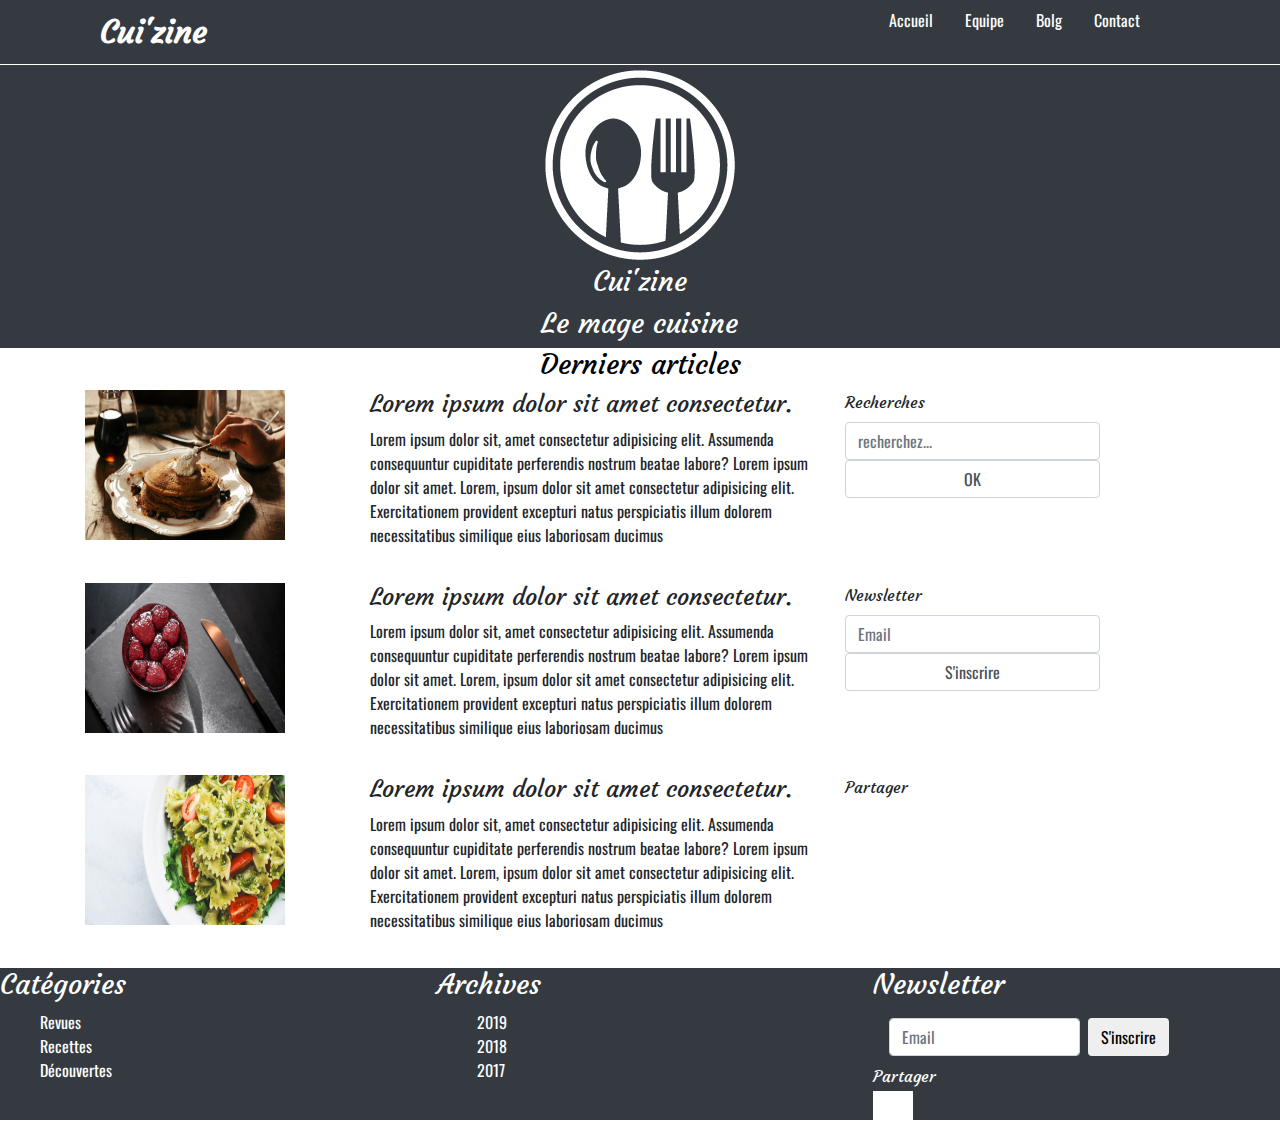
<file: cuisine-blog/index.html>
<!DOCTYPE html>
<html lang="en">

<head>
    <meta charset="UTF-8" />
    <meta name="viewport" content="width=device-width, initial-scale=1.0" />
    <link rel="stylesheet" href="css/bootstrap.css">
    <link rel="stylesheet" href="css/homepage.css">
    <link rel="stylesheet" href="css/main.css">
    <link rel="preconnect" href="https://fonts.gstatic.com">
    <link href="https://fonts.googleapis.com/css2?family=Courgette&display=swap" rel="stylesheet">
    <link rel="preconnect" href="https://fonts.gstatic.com">
    <link href="https://fonts.googleapis.com/css2?family=Courgette&family=Oswald:wght@200&display=swap"
        rel="stylesheet">
    <link rel="stylesheet" href="https://use.fontawesome.com/releases/v5.15.1/css/all.css"
        integrity="sha384-vp86vTRFVJgpjF9jiIGPEEqYqlDwgyBgEF109VFjmqGmIY/Y4HV4d3Gp2irVfcrp" crossorigin= />
    <title>Cuisine Web Site Teste html-css-bootsrap</title>
</head>
<bod>
    <nav>
        <div class="conatiner-fluid bg-dark">
            <div class="row">
                <div class="col-1">
                    <div>
                        <ul class="nav nav-pills">
                            <li class="nav-item">
                                <a id="nav1" class="nav-link media" href="#">Cui'zine</a>
                            </li>
                        </ul>
                    </div>
                </div>
                <div class="col-4 offset-7">
                    <div>
                        <ul class="nav nav-pills">
                            <li class="nav-item">
                                <a class="nav-link " href="#">Accueil</a>
                            </li>
                            <li class="nav-item">
                                <a class="nav-link" href="team.html">Equipe</a>
                            </li>
                            <li class="nav-item">
                                <a class="nav-link" href="#">Bolg</a>
                            </li>
                            <li class="nav-item">
                                <a class="nav-link" href="#">Contact</a>
                            </li>
                        </ul>
                    </div>
                </div>
            </div>
        </div>
    </nav>
    <div class="container-fluid bg-dark">
        <div class="row">
            <div class="col-lg-4 offset-4 col-md-12  col-sm-12 d-flex justify-content-center">
                <div><img id="img" src="img/logo_square_white.png" alt="logo_square_black">
                </div>
            </div>
        </div>
        <div class="row">
            <div class="col-lg-4 offset-4 col-md-12  col-sm-12 d-flex justify-content-center">
                <h3>Cui'zine</h3>
            </div>
        </div>
        <div class="row">
            <div class="col-lg-4 offset-4 col-md-12  col-sm-12 d-flex justify-content-center">
                <h3>Le mage cuisine</h3>
            </div>
        </div>
    </div>
    <div class="container">
        <div class="col-lg-4 offset-4 col-md-12 col-sm-12 d-flex justify-content-center ">
            <h3 id="title">Derniers articles</h3>
        </div>
    </div>
    <div class="container" id="section">
        <div class="row" id="paragraph">
            <div class="col-lg-2 col-md-12 col-sm-12">
                <div>
                    <img class="img-article" src="./img/suzette/suzette-header.jpg" alt="">
                </div>
            </div>
            <div class="col-lg-5 offset-1 col-md-12 offset-0 col-sm-12">
                <div>
                    <h4>Lorem ipsum dolor sit amet consectetur.</h4>
                    <p>Lorem ipsum dolor sit, amet consectetur adipisicing elit. Assumenda consequuntur cupiditate
                        perferendis nostrum beatae labore? Lorem ipsum dolor sit amet. Lorem, ipsum dolor sit amet
                        consectetur adipisicing elit. Exercitationem provident excepturi natus perspiciatis illum
                        dolorem necessitatibus similique eius laboriosam ducimus</p>
                </div>
            </div>
            <div class="col-lg-3 ">
                <div>
                    <div class="form-group">
                        <label class="media" for="">Recherches</label>
                        <input type="text" class="form-control" id="#" aria-describedby="text"
                            placeholder="recherchez...">
                        <input type="button" value="OK" class="form-control" id="#" aria-describedby="text">
                    </div>

                </div>
            </div>
        </div>

        <div class="row" id="paragraph">
            <div class="col-lg-2 col-md-12 col-sm-12">
                <div>
                    <img class="img-article" src="./img/metro/metro-header.jpg" alt="">
                </div>
            </div>
            <div class="col-lg-5 offset-1 col-md-12 offset-0 col-sm-12">
                <div>
                    <h4>Lorem ipsum dolor sit amet consectetur.</h4>
                    <p>Lorem ipsum dolor sit, amet consectetur adipisicing elit. Assumenda consequuntur cupiditate
                        perferendis nostrum beatae labore? Lorem ipsum dolor sit amet. Lorem, ipsum dolor sit amet
                        consectetur adipisicing elit. Exercitationem provident excepturi natus perspiciatis illum
                        dolorem necessitatibus similique eius laboriosam ducimus</p>
                </div>
            </div>
            <div class="col-lg-3 ">
                <div>
                    <div class="form-group">
                        <label class="media" for="">Newsletter</label>
                        <input type="text" class="form-control" id="#" aria-describedby="text" placeholder="Email">
                        <input type="button" value="S'inscrire" class="form-control" id="#" aria-describedby="text">
                    </div>

                </div>
            </div>
        </div>

        <div class="row" id="paragraph">
            <div class="col-lg-2 col-md-12 col-sm-12">
                <div>
                    <img class="img-article" src="./img/vitaly/vitaly-header.jpg" alt="">
                </div>
            </div>
            <div class="col-lg-5 offset-1 col-md-12 offset-0 col-sm-12">
                <div>
                    <h4>Lorem ipsum dolor sit amet consectetur.</h4>
                    <p>Lorem ipsum dolor sit, amet consectetur adipisicing elit. Assumenda consequuntur cupiditate
                        perferendis nostrum beatae labore? Lorem ipsum dolor sit amet. Lorem, ipsum dolor sit amet
                        consectetur adipisicing elit. Exercitationem provident excepturi natus perspiciatis illum
                        dolorem necessitatibus similique eius laboriosam ducimus</p>
                </div>
            </div>
            <div class="col-lg-3 ">
                <div>
                    <label class="media" for="">Partager</label>
                    <i class="fab fa-facebook"></i>
                    <i class="fab fa-instagram"></i>
                    <i class="fab fa-youtube"></i>
                    <i class="fab fa-twitter"></i>

                </div>
            </div>

        </div>

    </div>

    <footer>
        <div id="footer-div" class="conatiner bg-dark height">
            <div class="row">
                <div class="col-lg-4 col-md-12 col-sm-12">
                    <h3>Catégories</h3>
                    <ul>
                        <li><a href="">Revues</a></li>
                        <li><a href="">Recettes</a></li>
                        <li><a href="">Découvertes</a></li>
                    </ul>
                </div>
                <div class="col-lg-4 col-md-12 col-sm-12">
                    <h3>Archives</h3>
                    <ul>
                        <li><a href="">2019</a></li>
                        <li><a href="">2018</a></li>
                        <li><a href="">2017</a></li>
                    </ul>
                </div>
                <div class="col-lg-4 col-md-12 col-sm-12">
                    <h3>Newsletter</h3>
                    <div class="navbar navbar-light">
                        <form class="form-inline">
                          <input class="form-control mr-sm-2" type="search" placeholder="Email" aria-label="Search">
                          <button class="btn btn-outline my-2 my-sm-0" type="submit">S'inscrire</button>
                        </form>
                    </div>
                    <div id="multimedia">
                        <label class=" media white" for="">Partager</label>
                        <i class="fab fa-facebook"></i>
                        <i class="fab fa-instagram"></i>
                        <i class="fab fa-youtube"></i>
                        <i class="fab fa-twitter"></i>
    
                    </div>

                </div>
            </div>
        </div>
    </footer>


</bod>

</html>
</file>
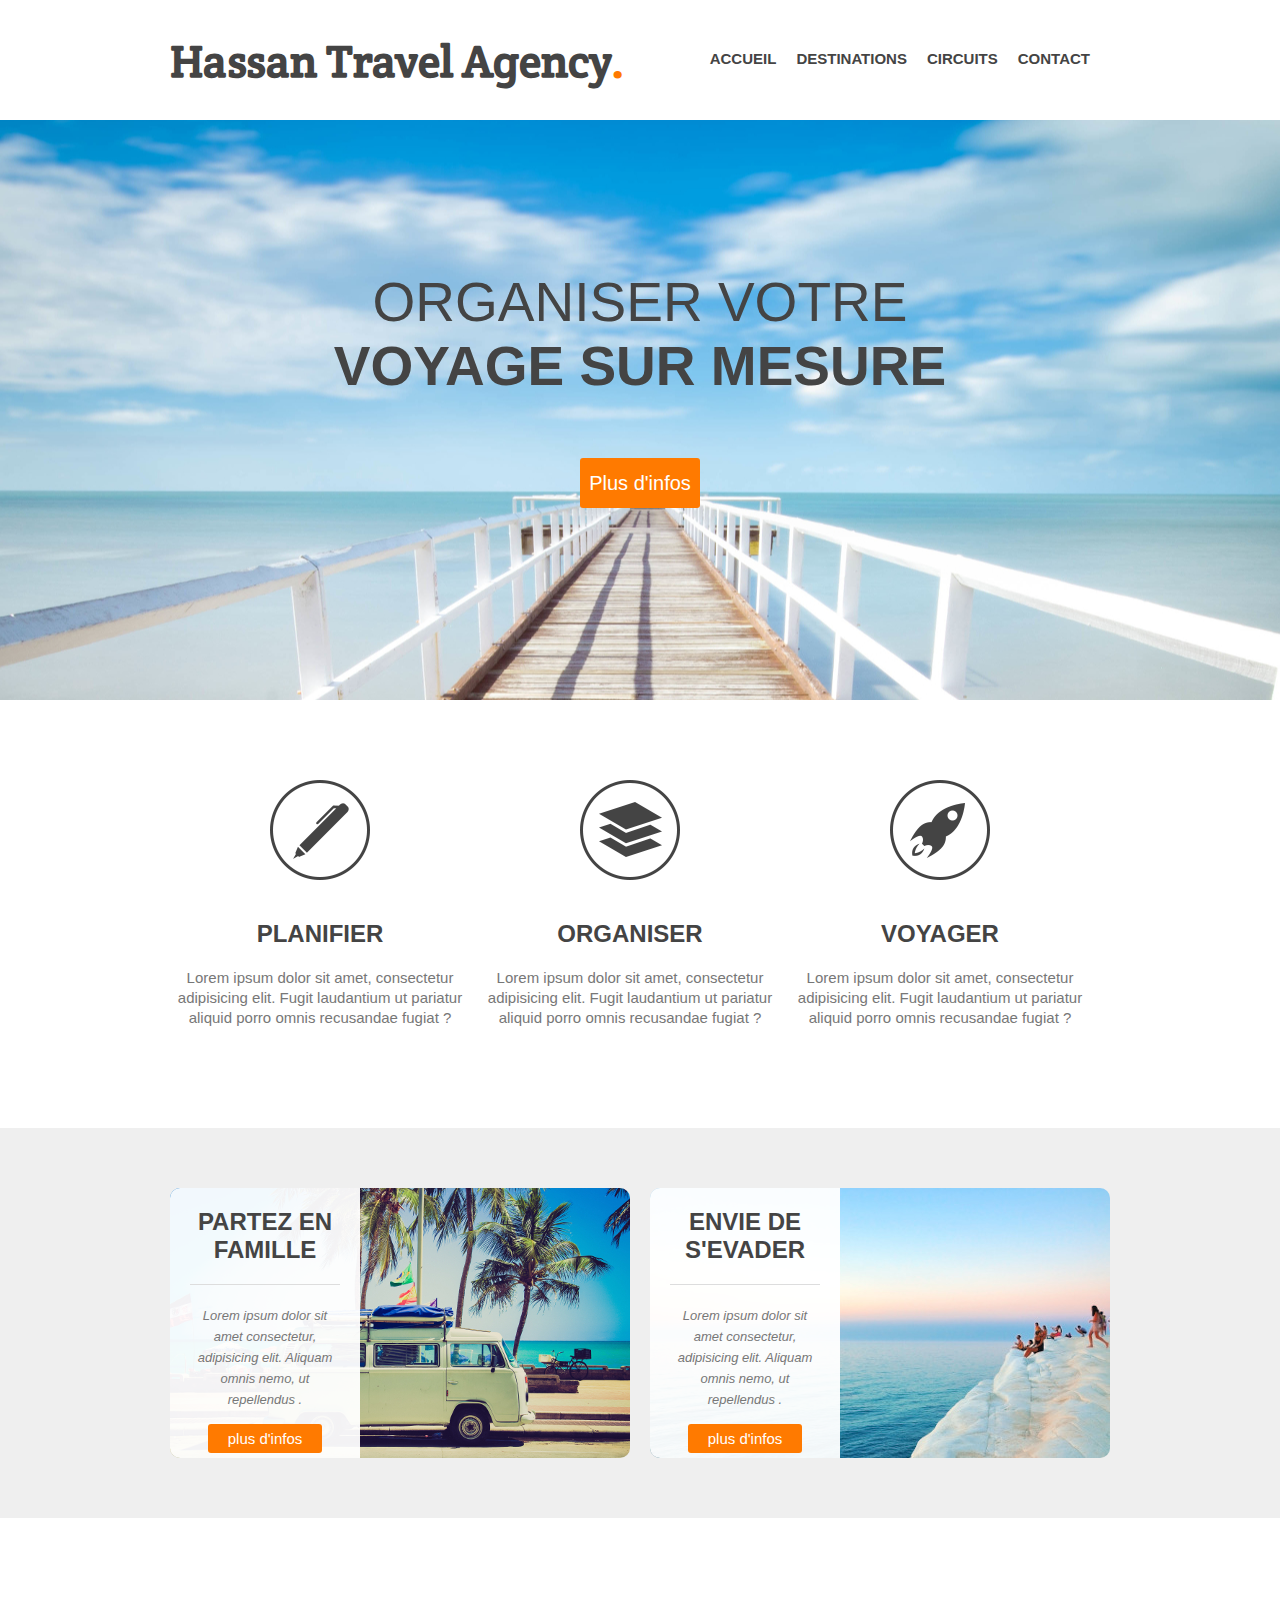
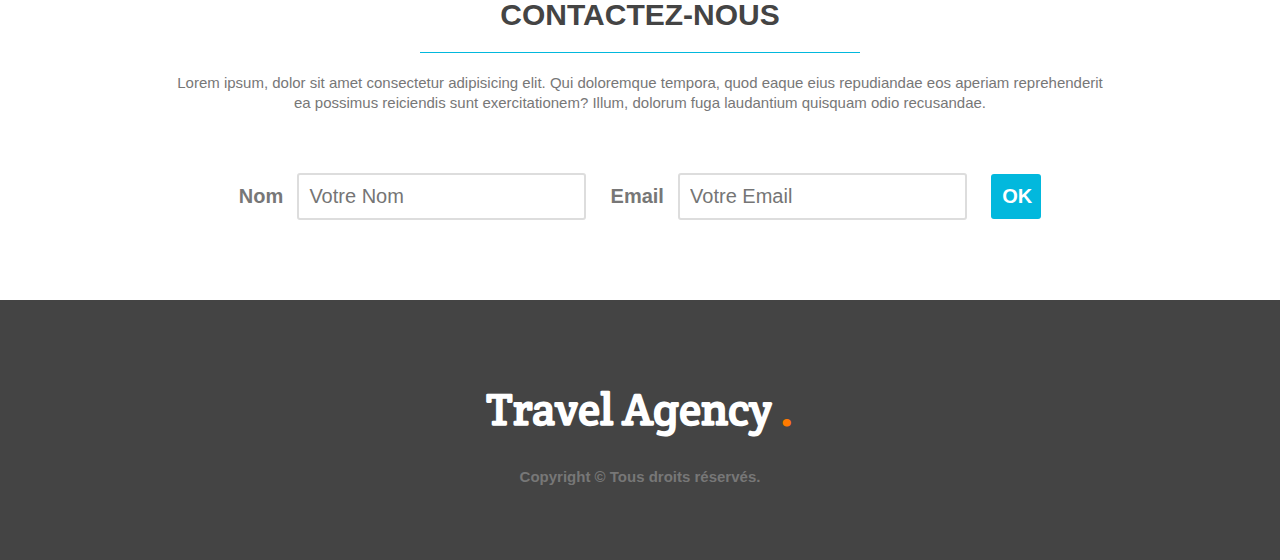
<file: travel.html>
<!DOCTYPE html>
<html lang="en">
<head>
    <meta charset="UTF-8">
    <link href="https://fonts.googleapis.com/css2?family=Crete+Round&display=swap" rel="stylesheet">
    <meta name="viewport" content="width=device-width, initial-scale=1.0">
    <link rel="stylesheet" href="css/style2.css">
    <title>DAHAB  hassan TRAVEL AGENCY</title>
</head>

<body>
    <header>
        <div class="wrapper">
        <h1>Hassan Travel Agency<span class="orange">.</span></h1>
        <nav>
            <ul>
                <li> <a href="#main_img">Accueil</a></li>
                <li> <a href="#steps">Destinations</a></li>
                <li> <a href="posiblities">Circuits</a></li>
                <li> <a href="contact">Contact</a></li>
            </ul>
        </nav>
        </div>
    </header>

    <section  id="main_img">
    <div class="wrapper">
        <h2>organiser votre <br><strong>voyage sur mesure</strong></h2>
        <a href="#" class="button-1">Plus d'infos</a>
    </div>
    </section>

    <section id="steps">
        <div class="wrapper">
            <ul>
                <li id="step-1">
                    <h4>Planifier</h4>
                    <p>Lorem ipsum dolor sit amet, consectetur adipisicing elit. Fugit laudantium ut pariatur aliquid porro omnis recusandae fugiat ?</p>
                </li>
                <li id="step-2">
                    <h4>Organiser</h4>
                    <p>Lorem ipsum dolor sit amet, consectetur adipisicing elit. Fugit laudantium ut pariatur aliquid porro omnis recusandae fugiat ?</p>
                </li>
                <li id="step-3">
                    <h4>Voyager</h4>
                    <p>Lorem ipsum dolor sit amet, consectetur adipisicing elit. Fugit laudantium ut pariatur aliquid porro omnis recusandae fugiat ?</p>
                </li>
                <div class="clear"></div>
            </ul>
        </div>
    </section>

    <section id="posiblities">
        <div class="wrapper">
            <article style="background-image: url(img/article-image-1.jpg);">
                <div class="overlay">
                    <h4>Partez en Famille</h4>
                    <p><small>Lorem ipsum dolor sit amet consectetur, adipisicing elit. Aliquam omnis nemo, ut repellendus .</small></p>
                    <a href="#" class="button-2">plus d'infos</a>
                </div>
            </article>

            <article style="background-image: url(img/article-image-2.jpg);">
                <div class="overlay">
                    <h4>Envie de s'evader</h4>
                    <p><small>Lorem ipsum dolor sit amet consectetur, adipisicing elit. Aliquam omnis nemo, ut repellendus .</small></p>
                    <a href="#" class="button-2">plus d'infos</a>
                </div>
            </article>
            <div class="clear"></div>
        </div>
    </section>

    <section id="contact">
        <div class="wrapper">
            <h3>Contactez-Nous</h3>
            <p>Lorem ipsum, dolor sit amet consectetur adipisicing elit. Qui doloremque tempora, quod eaque eius repudiandae eos aperiam reprehenderit ea possimus reiciendis sunt exercitationem? Illum, dolorum fuga laudantium quisquam odio recusandae.</p>

            <form action="">
                <label for="name">Nom</label >
                <input type="text" id="name" placeholder="Votre Nom">

                <label for="email">Email</label >
                    <input type="text" id="email" placeholder="Votre Email">

                    <input type="submit" value="OK" class="button-3">
            </form>
        </div>
    </section>

    <footer>
        <div class="wrapper">
        <h1>Travel Agency <span class="orange">.</span></h1>
        <div class="copyright">Copyright © Tous droits réservés.</div>
        </div>
    </footer>
    
</body>
</html>
</file>
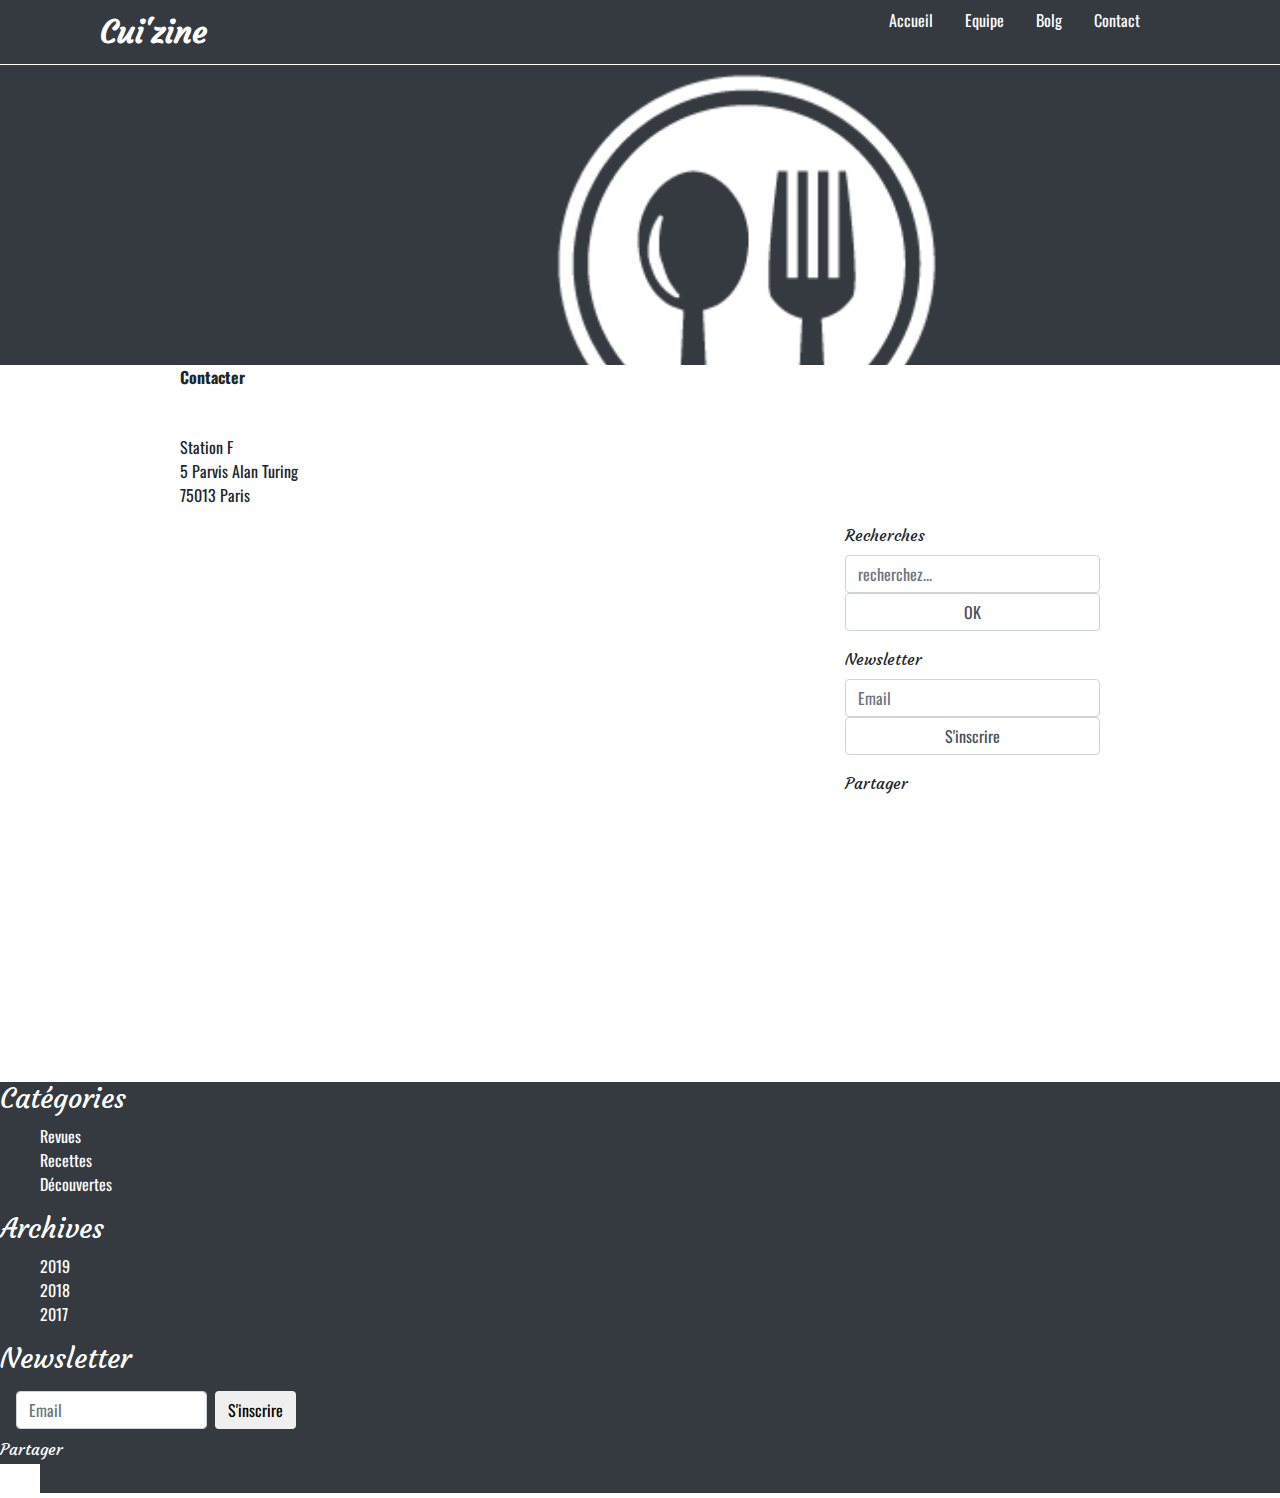
<file: cuisine-blog/contact.html>
<!DOCTYPE html>
<html lang="en">

<head>
    <meta charset="UTF-8" />
    <meta name="viewport" content="width=device-width, initial-scale=1.0" />
    <link rel="stylesheet" href="css/bootstrap.css">
    <link rel="stylesheet" href="css/homepage.css">
    <link rel="stylesheet" href="css/main.css">
    <link rel="stylesheet" href="css/team.css">
    <link rel="stylesheet" href="css/team-member.css">
    <link rel="stylesheet" href="css/contact.css">
    <link rel="preconnect" href="https://fonts.gstatic.com">
    <link href="https://fonts.googleapis.com/css2?family=Courgette&display=swap" rel="stylesheet">
    <link rel="preconnect" href="https://fonts.gstatic.com">
    <link href="https://fonts.googleapis.com/css2?family=Courgette&family=Oswald:wght@200&display=swap"
        rel="stylesheet">
    <link rel="stylesheet" href="https://use.fontawesome.com/releases/v5.15.1/css/all.css"
        integrity="sha384-vp86vTRFVJgpjF9jiIGPEEqYqlDwgyBgEF109VFjmqGmIY/Y4HV4d3Gp2irVfcrp" crossorigin= />
    <title>Team Member Teste html-css-bootsrap </title>
</head>
<bod>
    <nav>
        <div class="conatiner-fluid bg-dark">
            <div class="row">
                <div class="col-1">
                    <div>
                        <ul class="nav nav-pills">
                            <li class="nav-item">
                                <a id="nav1" class="nav-link media" href="#">Cui'zine</a>
                            </li>
                        </ul>
                    </div>
                </div>
                <div class="col-4 offset-7">
                    <div>
                        <ul class="nav nav-pills">
                            <li class="nav-item">
                                <a class="nav-link " href="#">Accueil</a>
                            </li>
                            <li class="nav-item">
                                <a class="nav-link" href="#">Equipe</a>
                            </li>
                            <li class="nav-item">
                                <a class="nav-link" href="#">Bolg</a>
                            </li>
                            <li class="nav-item">
                                <a class="nav-link" href="#">Contact</a>
                            </li>
                        </ul>
                    </div>
                </div>
            </div>
        </div>
    </nav>
    <div id="dark" class="container-fluid bg-dark">
        <div class="row">
            <div class="col-4 offset-5">
                <div><img id="img" src="img/logo_square_white.png" alt="logo_square_black">
                </div>
            </div>
        </div>
        <div class="row">
            <div class="col-4 offset-5">
                <h3>Nous contacter</h3>
            </div>
        </div>
       
    </div>
    <!-- col-lg- col-md-12 col-sm-12 -->

    <div class="container">
        <div class="row">
            <div class="col-lg-3 offset-1 col-md-12 offset-0 col-sm-12">
                <div class="adresse">
                    <strong> Contacter</strong>
                    <address><h2>Adresse</h2>
                        Station F <br>
                        5 Parvis Alan Turing <br>
                        75013 Paris
                    </address>

                </div>
            </div>
                <div class="col-lg-3 offset-8 col-md-12 offset-0 col-sm-12">
                    <div>
                        <div class="form-group">
                            <label class="media" for="">Recherches</label>
                            <input type="text" class="form-control" id="#" aria-describedby="text"
                                placeholder="recherchez...">
                            <input type="button" value="OK" class="form-control" id="#" aria-describedby="text">
                        </div>
                    </div>
                </div>
            
        </div>
        <div class="row">
            <div class="col-lg-6 col-md-12 col-sm-12">
                <div class="mapouter"><div class="gmap_canvas"><iframe width="600" height="400" id="gmap_canvas" src="https://maps.google.com/maps?q=5%20parvis%20Alan%20Turing%2C75013%20paris&t=&z=13&ie=UTF8&iwloc=&output=embed" frameborder="0" scrolling="no" marginheight="0" marginwidth="0"></iframe><a href="<a href="https://sites.google.com/view/maps-api-v2/mapv2"></a>"></a></div><style>.mapouter{position:relative;text-align:right;height:400px;width:600px;}.gmap_canvas {overflow:hidden;background:none!important;height:400px;width:600px;}</style></div>
            </div>
            <div class="col-lg-3 offset-2 col-md-12 offset-0 col-sm-12">
                <div>
                    <div class="form-group">
                        <label class="media" for="">Newsletter</label>
                        <input type="text" class="form-control" id="#" aria-describedby="text" placeholder="Email">
                        <input type="button" value="S'inscrire" class="form-control" id="#" aria-describedby="text">
                    </div>

                </div>

                <div id="multimedia">
                    <label class=" media" for="">Partager</label>
                    <i class="fab fa-facebook"></i>
                    <i class="fab fa-instagram"></i>
                    <i class="fab fa-youtube"></i>
                    <i class="fab fa-twitter"></i>
                </div>
            </div>
            </div>
        </div>
    </div>




    


    <footer>
        <div id="footer-div" class="conatiner bg-dark height">
            <div class="row">
                <div class="col-lg-4 col-md-12 col-sm-12">
                    <h3>Catégories</h3>
                    <ul>
                        <li><a href="">Revues</a></li>
                        <li><a href="">Recettes</a></li>
                        <li><a href="">Découvertes</a></li>
                    </ul>
                </div>
                <div class="col-lg- col-md-12 col-sm-12">
                    <h3>Archives</h3>
                    <ul>
                        <li><a href="">2019</a></li>
                        <li><a href="">2018</a></li>
                        <li><a href="">2017</a></li>
                    </ul>
                </div>
                <div class="col-lg- col-md-12 col-sm-12">
                    <h3>Newsletter</h3>
                    <div class="navbar navbar-light">
                        <form class="form-inline">
                            <input class="form-control mr-sm-2" type="search" placeholder="Email" aria-label="Search">
                            <button class="btn btn-outline my-2 my-sm-0" type="submit">S'inscrire</button>
                        </form>
                    </div>
                    <div id="multimedia">
                        <label class=" media white" for="">Partager</label>
                        <i class="fab fa-facebook"></i>
                        <i class="fab fa-instagram"></i>
                        <i class="fab fa-youtube"></i>
                        <i class="fab fa-twitter"></i>

                    </div>

                </div>
            </div>
        </div>
    </footer>


</bod>

</html>
</file>
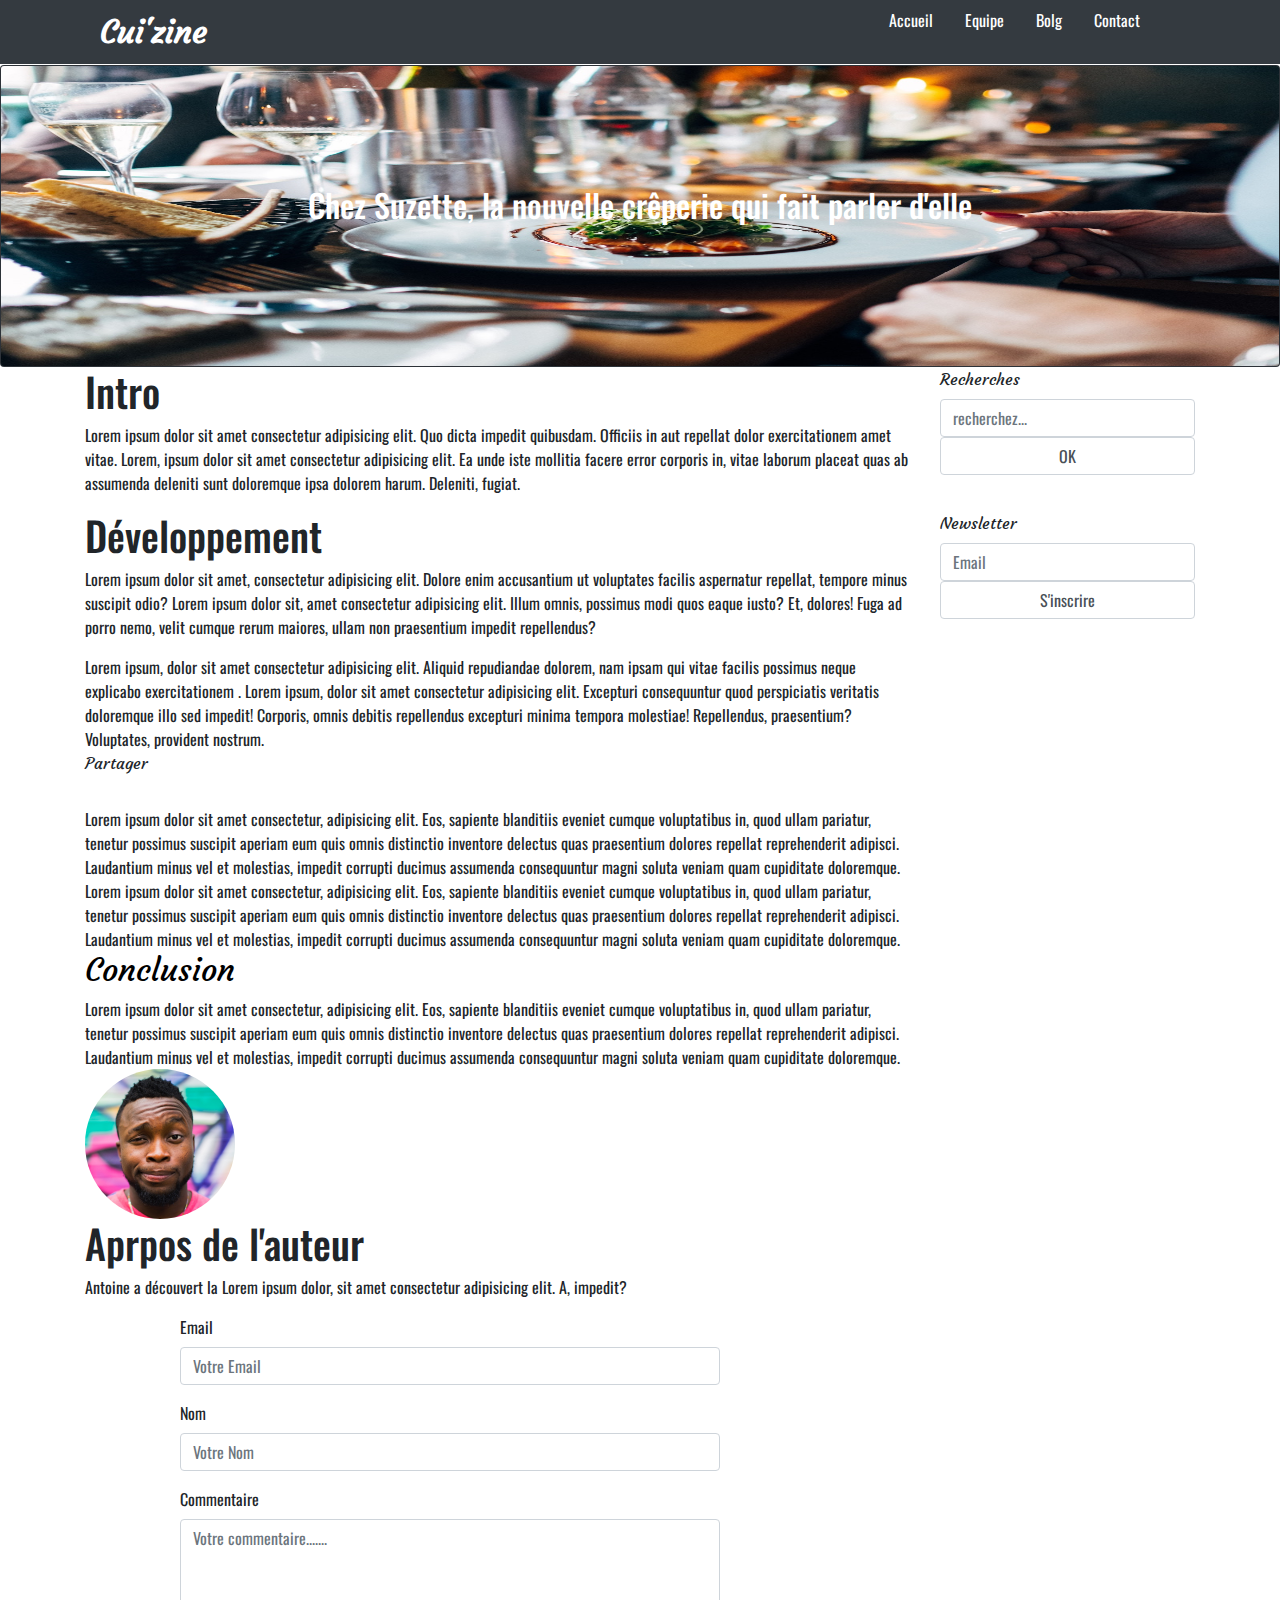
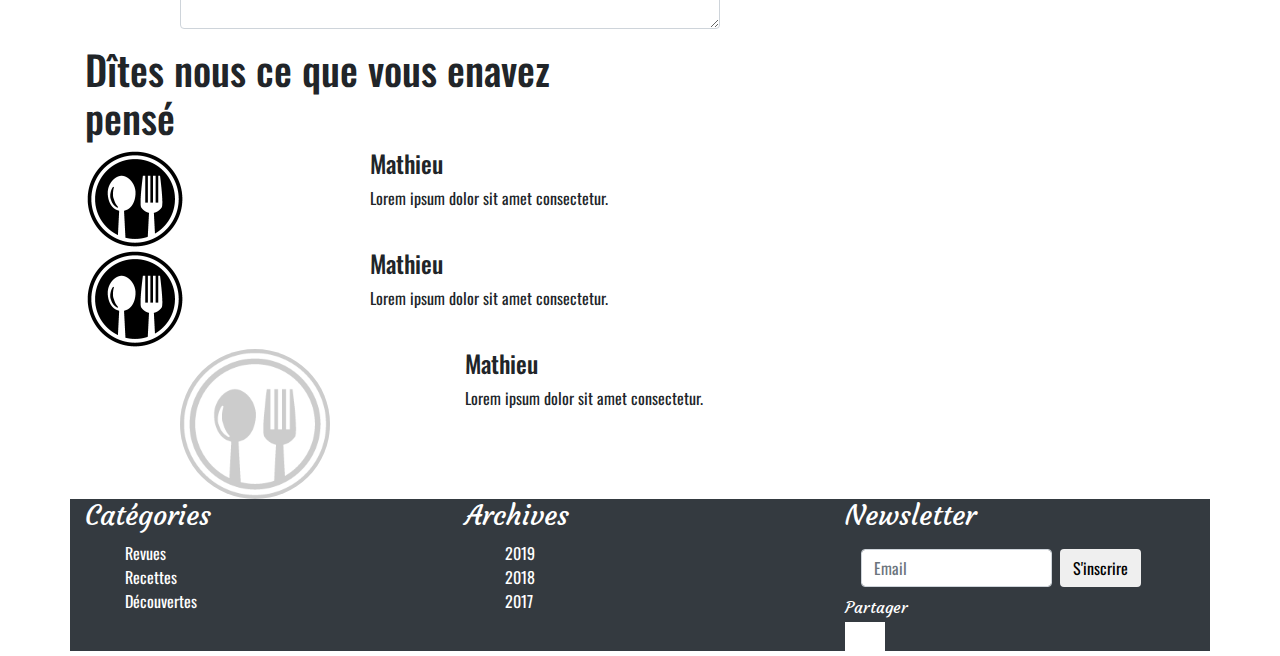
<file: cuisine-blog/poste.html>
<!DOCTYPE html>
<html lang="en">

<head>
    <meta charset="UTF-8" />
    <meta name="viewport" content="width=device-width, initial-scale=1.0" />
    <link rel="stylesheet" href="css/bootstrap.css">
    <link rel="stylesheet" href="css/homepage.css">
    <link rel="stylesheet" href="css/main.css">
    <link rel="stylesheet" href="css/team.css">
    <link rel="stylesheet" href="css/poste.css">
    <link rel="preconnect" href="https://fonts.gstatic.com">
    <link href="https://fonts.googleapis.com/css2?family=Courgette&display=swap" rel="stylesheet">
    <link rel="preconnect" href="https://fonts.gstatic.com">
    <link href="https://fonts.googleapis.com/css2?family=Courgette&family=Oswald:wght@200&display=swap"
        rel="stylesheet">
    <link rel="stylesheet" href="https://use.fontawesome.com/releases/v5.15.1/css/all.css"
        integrity="sha384-vp86vTRFVJgpjF9jiIGPEEqYqlDwgyBgEF109VFjmqGmIY/Y4HV4d3Gp2irVfcrp" crossorigin= />
    <title>Team Teste html-css-bootsrap</title>
</head>
<bod>
    <nav>
        <div class="conatiner-fluid bg-dark">
            <div class="row">
                <div class="col-lg-1 col-md-6 col-sm-12">
                    <div>
                        <ul class="nav nav-pills">
                            <li class="nav-item">
                                <a id="nav1" class="nav-link media" href="#">Cui'zine</a>
                            </li>
                        </ul>
                    </div>
                </div>
                <div class="col-lg-4 offset-7 col-md-6 offset-0 col-sm-12">
                    <div>
                        <ul class="nav nav-pills">
                            <li class="nav-item">
                                <a class="nav-link " href="#">Accueil</a>
                            </li>
                            <li class="nav-item">
                                <a class="nav-link" href="#">Equipe</a>
                            </li>
                            <li class="nav-item">
                                <a class="nav-link" href="#">Bolg</a>
                            </li>
                            <li class="nav-item">
                                <a class="nav-link" href="#">Contact</a>
                            </li>
                        </ul>
                    </div>
                </div>
            </div>
        </div>
    </nav>

    <div class="conatiner-fluid" class="my-con">
        <div class="my-img">
            <div class="card bg-dark text-white">
                <img id="card" src="img/header.jpg" class="card-img" alt="...">
                <div class="card-img-overlay">
                    <h2 id="card-txt" class="card-title d-flex justify-content-center">Chez Suzette, la nouvelle
                        crêperie qui fait parler d'elle</h2>
                </div>
            </div>

        </div>
    </div>
    <!-- col-lg-9 col-md-6 col-sm-12 -->

    <div class="container">
        <div class="row">
            <div class=" col-lg-9 col-md-6 col-sm-12">
                <h1>Intro</h1>
                <p>Lorem ipsum dolor sit amet consectetur adipisicing elit. Quo dicta impedit quibusdam. Officiis in aut
                    repellat dolor exercitationem amet vitae. Lorem, ipsum dolor sit amet consectetur adipisicing elit.
                    Ea unde iste mollitia facere error corporis in, vitae laborum placeat quas ab assumenda deleniti
                    sunt doloremque ipsa dolorem harum. Deleniti, fugiat.</p>
            </div>
            <div class="col-lg-3 col-md-6 col-sm-12">
                <div>
                    <div class="form-group">
                        <label class="media" for="">Recherches</label>
                        <input type="text" class="form-control" id="#" aria-describedby="text"
                            placeholder="recherchez...">
                        <input type="button" value="OK" class="form-control" id="#" aria-describedby="text">
                    </div>

                </div>
            </div>
        </div>
        <div class="row">
            <div class="col-lg-9 col-md-6 col-sm-12">
                <div>
                    <h1>Développement</h1>
                    <p>Lorem ipsum dolor sit amet, consectetur adipisicing elit. Dolore enim accusantium ut voluptates
                        facilis aspernatur repellat, tempore minus suscipit odio? Lorem ipsum dolor sit, amet
                        consectetur adipisicing elit. Illum omnis, possimus modi quos eaque iusto? Et, dolores! Fuga ad
                        porro nemo, velit cumque rerum maiores, ullam non praesentium impedit repellendus?</p>
                </div>
            </div>
            <div class="col-lg-3 col-md-6 col-sm-12">
                <div>
                    <div class="form-group">
                        <label class="media" for="">Newsletter</label>
                        <input type="text" class="form-control" id="#" aria-describedby="text" placeholder="Email">
                        <input type="button" value="S'inscrire" class="form-control" id="#" aria-describedby="text">
                    </div>
                </div>
            </div>
        </div>
        <div class="row">
            <div class="col-lg-9 col-md-6 col-sm-12">
                <div>Lorem ipsum, dolor sit amet consectetur adipisicing elit. Aliquid repudiandae dolorem, nam ipsam
                    qui vitae facilis possimus neque explicabo exercitationem . Lorem ipsum, dolor sit amet consectetur
                    adipisicing elit. Excepturi consequuntur quod perspiciatis veritatis doloremque illo sed impedit!
                    Corporis, omnis debitis repellendus excepturi minima tempora molestiae! Repellendus, praesentium?
                    Voluptates, provident nostrum.</div>
            </div>
            <div class="col-lg-9 col-md-6 col-sm-12">
                <div id="multimedia">
                    <label class=" media" for="">Partager</label>
                    <i class="fab fa-facebook"></i>
                    <i class="fab fa-instagram"></i>
                    <i class="fab fa-youtube"></i>
                    <i class="fab fa-twitter"></i>
                </div>
            </div>
        </div>
        <div class="row">
            <div class="col-lg-9 col-md-6 col-sm-12">
                <div>Lorem ipsum dolor sit amet consectetur, adipisicing elit. Eos, sapiente blanditiis eveniet cumque
                    voluptatibus in, quod ullam pariatur, tenetur possimus suscipit aperiam eum quis omnis distinctio
                    inventore delectus quas praesentium dolores repellat reprehenderit adipisci. Laudantium minus vel et
                    molestias, impedit corrupti ducimus assumenda consequuntur magni soluta veniam quam cupiditate
                    doloremque.</div>
            </div>
        </div>
        <div class="row">
            <div class="col-lg-9 col-md-6 col-sm-12">
                <div>Lorem ipsum dolor sit amet consectetur, adipisicing elit. Eos, sapiente blanditiis eveniet cumque
                    voluptatibus in, quod ullam pariatur, tenetur possimus suscipit aperiam eum quis omnis distinctio
                    inventore delectus quas praesentium dolores repellat reprehenderit adipisci. Laudantium minus vel et
                    molestias, impedit corrupti ducimus assumenda consequuntur magni soluta veniam quam cupiditate
                    doloremque.</div>
            </div>
        </div>
        <div class="row">
            <div class="col-lg-9 col-md-6 col-sm-12">
                <h2 id="conclusion">Conclusion</h2>
                <div>Lorem ipsum dolor sit amet consectetur, adipisicing elit. Eos, sapiente blanditiis eveniet cumque
                    voluptatibus in, quod ullam pariatur, tenetur possimus suscipit aperiam eum quis omnis distinctio
                    inventore delectus quas praesentium dolores repellat reprehenderit adipisci. Laudantium minus vel et
                    molestias, impedit corrupti ducimus assumenda consequuntur magni soluta veniam quam cupiditate
                    doloremque.</div>
            </div>
        </div>
    </div>
    <div class="container">
        <div class="row">
            <div class="col-lg-3offset-1 col-md-6 offset-0 col-sm-12">
                <img id="anti2" src="./img/team/antoine.jpg" alt="">
            </div>
            <div class="col-lg-9 col-md-6 col-sm-12">
                <div>
                    <h1>Aprpos de l'auteur</h1>
                    <p>Antoine a découvert la Lorem ipsum dolor, sit amet consectetur adipisicing elit. A, impedit?</p>
                </div>
            </div>
        </div>
    </div>
    <div class="container">
        <div class="row">
            <div class="col-lg-6 offset-1 col-md-6 offset-0 col-sm-12">
                <form>
                    <div class="form-group">
                        <label for="email">Email</label>
                        <input type="email" class="form-control" id="#" placeholder="Votre Email">
                    </div>
                    <div class="form-group">
                        <label for="email">Nom</label>
                        <input type="password" class="form-control" id="#" placeholder="Votre Nom">
                    </div>
                    <div class="form-group">
                        <label for="email">Commentaire</label>
                        <textarea class="form-control" id="#" rows="4"
                            placeholder="Votre commentaire......."></textarea>
                    </div>
                </form>
            </div>
        </div>
    </div>

    <div class="container">
        <div class="row">
            <div class="col-lg-6 col-md-6 col-sm-12">
                <h1>Dîtes nous ce que vous enavez pensé</h1>
            </div>
        </div>

        <div class="row">
            <div class="col-lg-3 col-md-6 col-sm-12">
                <img class="fourch" src="./img/logo_square_black.png" alt="">
            </div>

            <div class="col-lg-3 col-md-6 col-sm-12">
                <h4>Mathieu</h4>
                <p>Lorem ipsum dolor sit amet consectetur.</p>
            </div>
        </div>
        <div class="row">
            <div class="col-lg-3 col-md-6 col-sm-12">
                <img class="fourch" src="./img/logo_square_black.png" alt="">
                
            </div>
            <div class="col-lg-4 col-md-6 col-sm-12">
                <h4>Mathieu</h4>
                <p>Lorem ipsum dolor sit amet consectetur.</p>
               
            </div>
        </div>
        <div class="row">
            <div class="col-lg-3 offset-1 col-md-6 offset-0 col-sm-12">
                <img class="fourchette" src="./img/logo_square_white.png" alt="">
            </div>
            <div class="col-lg-4 col-md-6 col-sm-12">
                <h4>Mathieu</h4>
                <p>Lorem ipsum dolor sit amet consectetur.</p>
            </div>
        </div>

    </div>

    <footer>
        <div id="footer-div" class="container bg-dark height">
            <div class="row">
                <div  class="col-lg-4 col-md-12 col-sm-12">
                    <h3>Catégories</h3>
                    <ul>
                        <li><a href="">Revues</a></li>
                        <li><a href="">Recettes</a></li>
                        <li><a href="">Découvertes</a></li>
                    </ul>
                </div>
                <div class="col-lg-4 col-md-12 col-sm-12">
                    <h3>Archives</h3>
                    <ul>
                        <li><a href="">2019</a></li>
                        <li><a href="">2018</a></li>
                        <li><a href="">2017</a></li>
                    </ul>
                </div>
                <div class="col-lg-4 col-md-12 col-sm-12">
                    <h3>Newsletter</h3>
                    <div class="navbar navbar-light">
                        <form class="form-inline">
                            <input class="form-control mr-sm-2" type="search" placeholder="Email" aria-label="Search">
                            <button class="btn btn-outline my-2 my-sm-0" type="submit">S'inscrire</button>
                        </form>
                    </div>
                    <div id="multimedia">
                        <label class=" media white" for="">Partager</label>
                        <i class="fab fa-facebook"></i>
                        <i class="fab fa-instagram"></i>
                        <i class="fab fa-youtube"></i>
                        <i class="fab fa-twitter"></i>

                    </div>

                </div>
            </div>
        </div>
    </footer>


</bod>

</html>
</file>
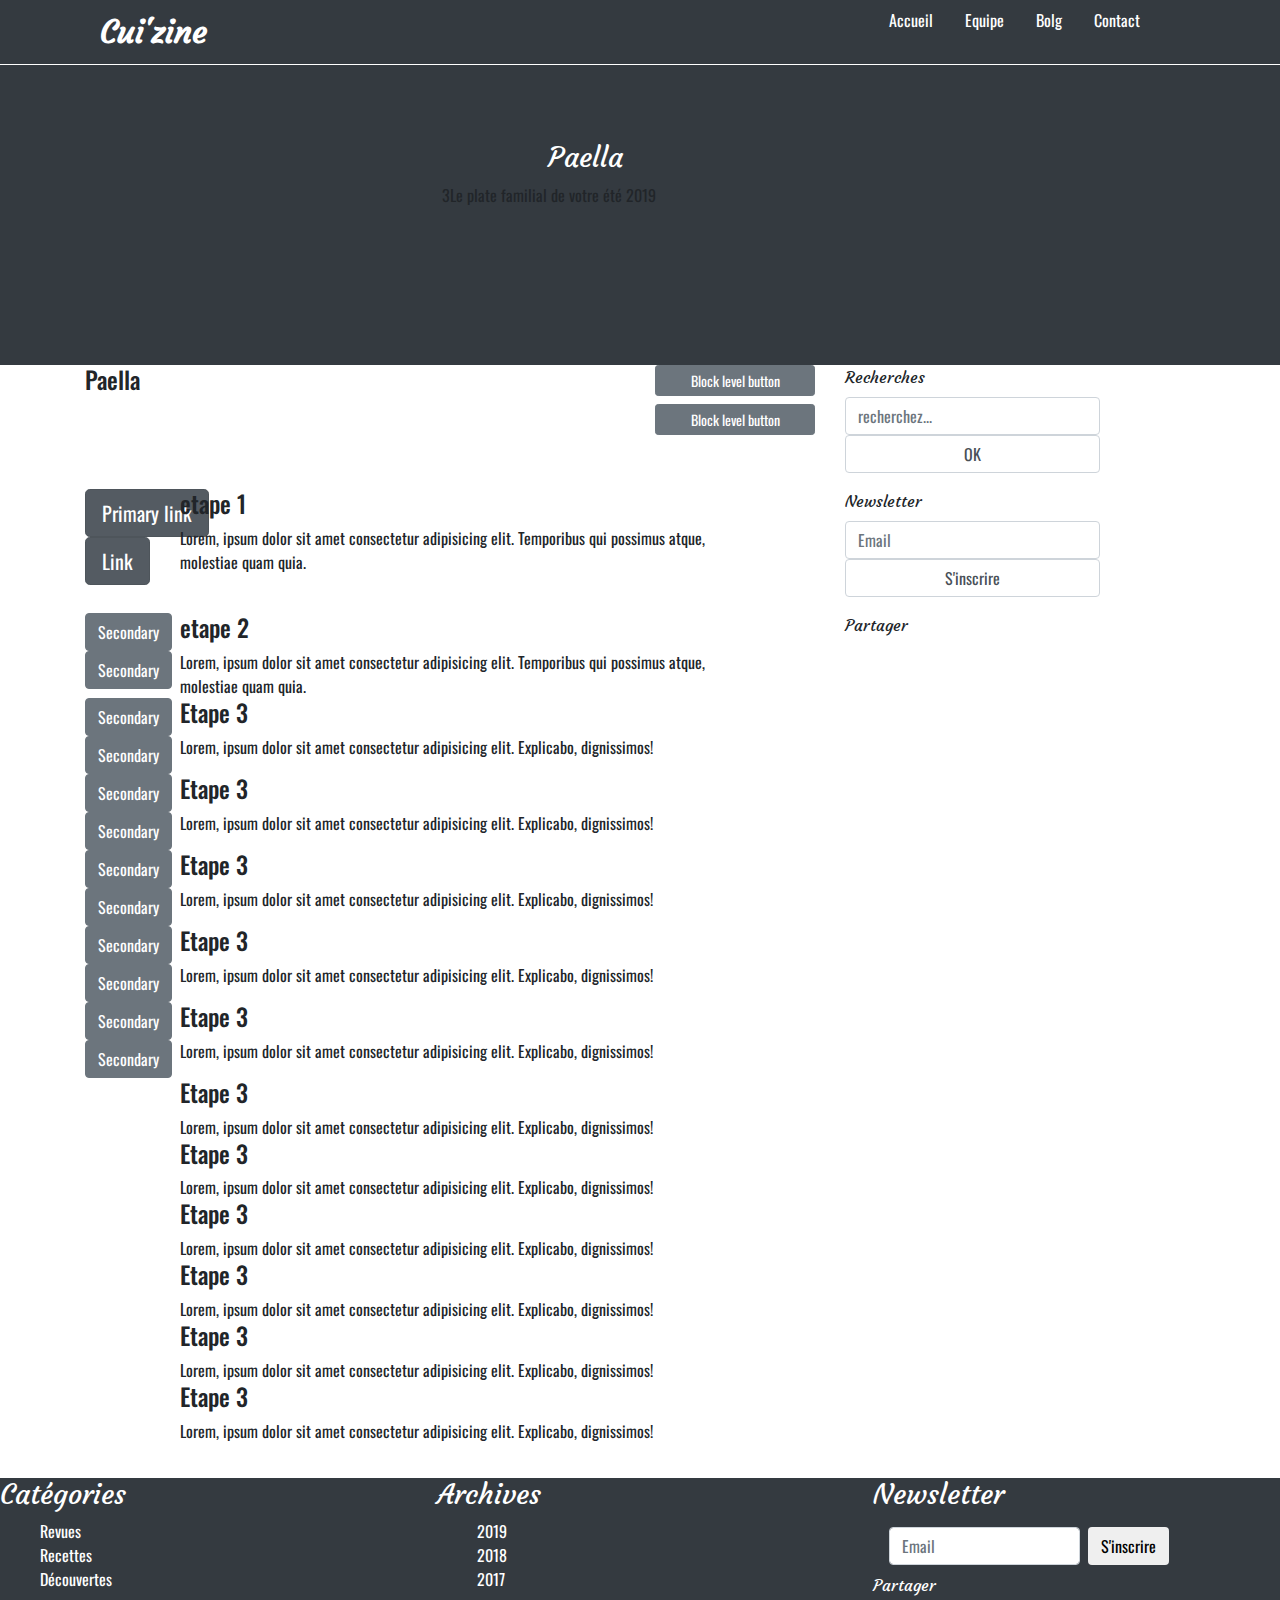
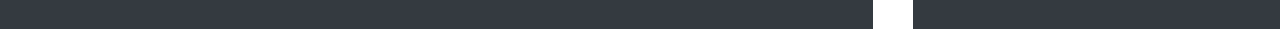
<file: cuisine-blog/recipe.html>
<!DOCTYPE html>
<html lang="en">

<head>
    <meta charset="UTF-8" />
    <meta name="viewport" content="width=device-width, initial-scale=1.0" />
    <link rel="stylesheet" href="css/bootstrap.css">
    <link rel="stylesheet" href="css/homepage.css">
    <link rel="stylesheet" href="css/main.css">
    <link rel="stylesheet" href="css/team.css">
    <link rel="stylesheet" href="css/team-member.css">
    <link rel="preconnect" href="https://fonts.gstatic.com">
    <link href="https://fonts.googleapis.com/css2?family=Courgette&display=swap" rel="stylesheet">
    <link rel="preconnect" href="https://fonts.gstatic.com">
    <link href="https://fonts.googleapis.com/css2?family=Courgette&family=Oswald:wght@200&display=swap"
        rel="stylesheet">
    <link rel="stylesheet" href="https://use.fontawesome.com/releases/v5.15.1/css/all.css"
        integrity="sha384-vp86vTRFVJgpjF9jiIGPEEqYqlDwgyBgEF109VFjmqGmIY/Y4HV4d3Gp2irVfcrp" crossorigin= />
    <title>Team Member Teste html-css-bootsrap </title>
</head>
<bod>
    <nav>
        <div class="conatiner-fluid bg-dark">
            <div class="row">
                <div class="col-1">
                    <div>
                        <ul class="nav nav-pills">
                            <li class="nav-item">
                                <a id="nav1" class="nav-link media" href="#">Cui'zine</a>
                            </li>
                        </ul>
                    </div>
                </div>
                <div class="col-4 offset-7">
                    <div>
                        <ul class="nav nav-pills">
                            <li class="nav-item">
                                <a class="nav-link " href="#">Accueil</a>
                            </li>
                            <li class="nav-item">
                                <a class="nav-link" href="#">Equipe</a>
                            </li>
                            <li class="nav-item">
                                <a class="nav-link" href="#">Bolg</a>
                            </li>
                            <li class="nav-item">
                                <a class="nav-link" href="#">Contact</a>
                            </li>
                        </ul>
                    </div>
                </div>
            </div>
        </div>
    </nav>
    <div id="dark" class="container-fluid bg-dark">
        <div class="row">
            <div class="col-4 offset-5">
                <div><img id="img" src="img/logo_square_white.png" alt="logo_square_black">
                </div>
            </div>
        </div>
        <div class="row">
            <div class="col-4 offset-5">
                <h3 class="h23">Paella</h3>
            </div>
        </div>
        <div class="row">
            <div class="col-4 offset-4">
                <h>3Le plate familial de votre été 2019</h3>
            </div>
        </div>
    </div>
    <div class="container">
        <div class="row">
            <div class="col-2">
                <h4>Paella</h4>
            </div>
            <div class="col-2 offset-4">
                <button type="button" class="btn btn-secondary btn-sm btn-block">Block level button</button>
                <button type="button" class="btn btn-secondary btn-sm btn-block">Block level button</button>
                
            </div>
            <div class="col-3">
                <div class="form-group">
                    <label class="media" for="">Recherches</label>
                    <input type="text" class="form-control" id="#" aria-describedby="text" placeholder="recherchez...">
                    <input type="button" value="OK" class="form-control" id="#" aria-describedby="text">
                </div>
            </div>
        </div>
        <div class="row">
            <div class="col-1">
                <div>
                        <a href="#" class="btn btn-secondary btn-lg active" role="button" aria-pressed="true">Primary link</a>
                        <a href="#" class="btn btn-secondary btn-lg active" role="button" aria-pressed="true">Link</a>
                </div>
            </div>
            <div class="col-6">
                <h4>etape 1</h4>
                Lorem, ipsum dolor sit amet consectetur adipisicing elit. Temporibus qui possimus atque, molestiae quam
                quia.
            </div>
            <div class="col-3 offset-1">
                <div class="form-group">
                    <div class="form-group">
                        <label class="media" for="">Newsletter</label>
                        <input type="text" class="form-control" id="#" aria-describedby="text" placeholder="Email">
                        <input type="button" value="S'inscrire" class="form-control" id="#" aria-describedby="text">
                    </div>
                </div>
            </div>
        </div>
        <div class="row">
            <div class="col-1">
                <div><button type="button" class="btn btn-secondary">Secondary</button><button type="button"
                        class="btn btn-secondary ">Secondary</button>
                </div>
            </div>
            <div class="col-6">
                <h4>etape 2</h4>
                Lorem, ipsum dolor sit amet consectetur adipisicing elit. Temporibus qui possimus atque, molestiae quam
                quia.
            </div>
            <div class="col-3 offset-1">
                <div class="form-group">
                    <div id="multimedia">
                        <label class=" media" for="">Partager</label>
                        <i class="fab fa-facebook"></i>
                        <i class="fab fa-instagram"></i>
                        <i class="fab fa-youtube"></i>
                        <i class="fab fa-twitter"></i>
                    </div>
                </div>
            </div>
        </div>


        <div class="row">
            <div class="col-1">
                <div><button type="button" class="btn btn-secondary">Secondary</button><button type="button"
                        class="btn btn-secondary ">Secondary</button> </div>
            </div>
            <div class="col-6">
                <h4>Etape 3</h4>
                <div>Lorem, ipsum dolor sit amet consectetur adipisicing elit. Explicabo, dignissimos!</div>
            </div>
        </div>
        <div class="row">
            <div class="col-1">
                <div><button type="button" class="btn btn-secondary">Secondary</button><button type="button"
                        class="btn btn-secondary ">Secondary</button> </div>
            </div>
            <div class="col-6">
                <h4>Etape 3</h4>
                <div>Lorem, ipsum dolor sit amet consectetur adipisicing elit. Explicabo, dignissimos!</div>
            </div>
        </div>
        <div class="row">
            <div class="col-1">
                <div><button type="button" class="btn btn-secondary">Secondary</button><button type="button"
                        class="btn btn-secondary ">Secondary</button> </div>
            </div>
            <div class="col-6">
                <h4>Etape 3</h4>
                <div>Lorem, ipsum dolor sit amet consectetur adipisicing elit. Explicabo, dignissimos!</div>
            </div>
        </div>
        <div class="row">
            <div class="col-1">
                <div><button type="button" class="btn btn-secondary">Secondary</button><button type="button"
                        class="btn btn-secondary ">Secondary</button> </div>
            </div>
            <div class="col-6">
                <h4>Etape 3</h4>
                <div>Lorem, ipsum dolor sit amet consectetur adipisicing elit. Explicabo, dignissimos!</div>
            </div>
        </div>
        <div class="row">
            <div class="col-1">
                <div><button type="button" class="btn btn-secondary">Secondary</button><button type="button"
                        class="btn btn-secondary ">Secondary</button> </div>
            </div>
            <div class="col-6">
                <h4>Etape 3</h4>
                <div>Lorem, ipsum dolor sit amet consectetur adipisicing elit. Explicabo, dignissimos!</div>
            </div>
        </div>
        <div class="row">
            <div class="col-6 offset-1">
                <h4>Etape 3</h4>
                <div>Lorem, ipsum dolor sit amet consectetur adipisicing elit. Explicabo, dignissimos!</div>
            </div>
            <div class="col-6 offset-1">
                <h4>Etape 3</h4>
                <div>Lorem, ipsum dolor sit amet consectetur adipisicing elit. Explicabo, dignissimos!</div>
            </div>
            <div class="col-6 offset-1">
                <h4>Etape 3</h4>
                <div>Lorem, ipsum dolor sit amet consectetur adipisicing elit. Explicabo, dignissimos!</div>
            </div>
            <div class="col-6 offset-1">
                <h4>Etape 3</h4>
                <div>Lorem, ipsum dolor sit amet consectetur adipisicing elit. Explicabo, dignissimos!</div>
            </div>
            <div class="col-6 offset-1">
                <h4>Etape 3</h4>
                <div>Lorem, ipsum dolor sit amet consectetur adipisicing elit. Explicabo, dignissimos!</div>
            </div>
            <div class="col-6 offset-1">
                <h4>Etape 3</h4>
                <div>Lorem, ipsum dolor sit amet consectetur adipisicing elit. Explicabo, dignissimos!</div>
            </div>
        </div>
    </div>

    <footer>
        <div id="footer-div" class="conatiner bg-dark height">
            <div class="row">
                <div class="col-4">
                    <h3>Catégories</h3>
                    <ul>
                        <li><a href="">Revues</a></li>
                        <li><a href="">Recettes</a></li>
                        <li><a href="">Découvertes</a></li>
                    </ul>
                </div>
                <div class="col-4">
                    <h3>Archives</h3>
                    <ul>
                        <li><a href="">2019</a></li>
                        <li><a href="">2018</a></li>
                        <li><a href="">2017</a></li>
                    </ul>
                </div>
                <div class="col-4">
                    <h3>Newsletter</h3>
                    <div class="navbar navbar-light">
                        <form class="form-inline">
                            <input class="form-control mr-sm-2" type="search" placeholder="Email" aria-label="Search">
                            <button class="btn btn-outline my-2 my-sm-0" type="submit">S'inscrire</button>
                        </form>
                    </div>
                    <div id="multimedia">
                        <label class=" media white" for="">Partager</label>
                        <i class="fab fa-facebook"></i>
                        <i class="fab fa-instagram"></i>
                        <i class="fab fa-youtube"></i>
                        <i class="fab fa-twitter"></i>

                    </div>

                </div>
            </div>
        </div>
    </footer>


</bod>

</html>
</file>
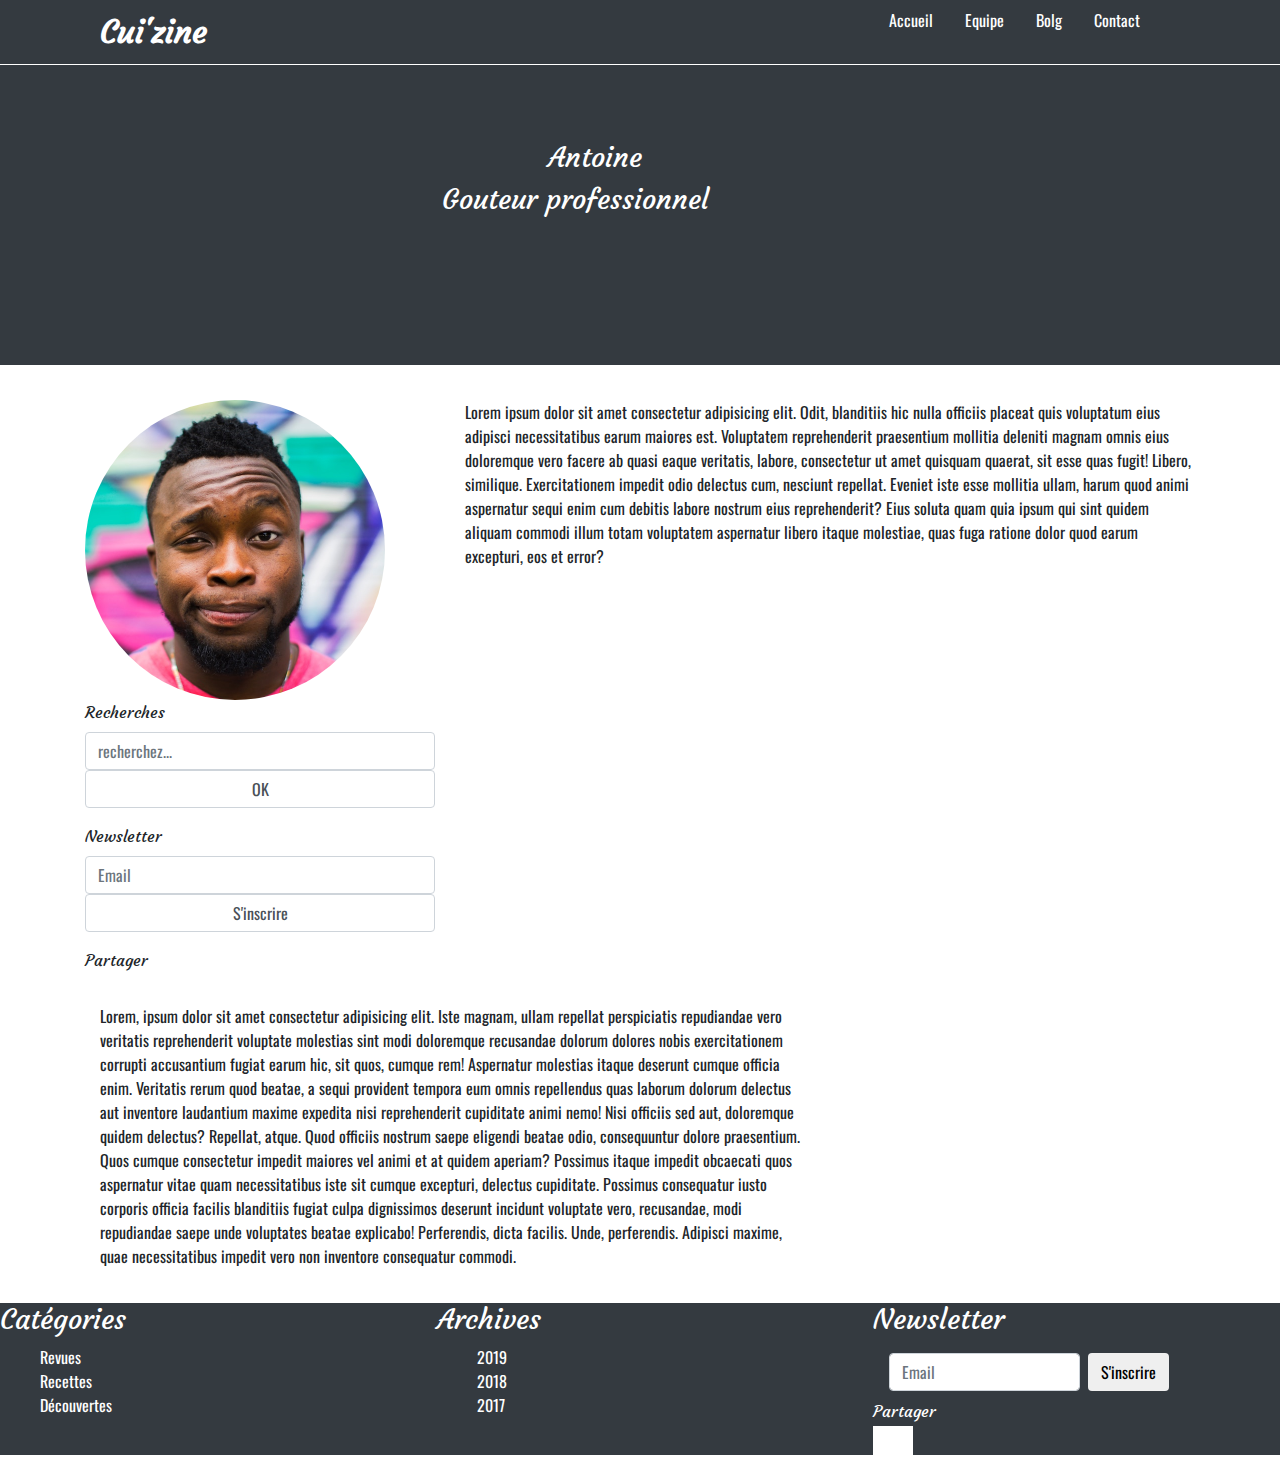
<file: cuisine-blog/team-member.html>
<!DOCTYPE html>
<html lang="en">

<head>
    <meta charset="UTF-8" />
    <meta name="viewport" content="width=device-width, initial-scale=1.0" />
    <link rel="stylesheet" href="css/bootstrap.css">
    <link rel="stylesheet" href="css/homepage.css">
    <link rel="stylesheet" href="css/main.css">
    <link rel="stylesheet" href="css/team.css">
    <link rel="stylesheet" href="css/team-member.css">
    <link rel="preconnect" href="https://fonts.gstatic.com">
    <link href="https://fonts.googleapis.com/css2?family=Courgette&display=swap" rel="stylesheet">
    <link rel="preconnect" href="https://fonts.gstatic.com">
    <link href="https://fonts.googleapis.com/css2?family=Courgette&family=Oswald:wght@200&display=swap"
        rel="stylesheet">
    <link rel="stylesheet" href="https://use.fontawesome.com/releases/v5.15.1/css/all.css"
        integrity="sha384-vp86vTRFVJgpjF9jiIGPEEqYqlDwgyBgEF109VFjmqGmIY/Y4HV4d3Gp2irVfcrp" crossorigin= />
    <title>Team Member Teste html-css-bootsrap </title>
</head>
<bod>
    <nav>
        <div class="conatiner-fluid bg-dark">
            <div class="row">
                <div class="col-1">
                    <div>
                        <ul class="nav nav-pills">
                            <li class="nav-item">
                                <a id="nav1" class="nav-link media" href="#">Cui'zine</a>
                            </li>
                        </ul>
                    </div>
                </div>
                <div class="col-4 offset-7">
                    <div>
                        <ul class="nav nav-pills">
                            <li class="nav-item">
                                <a class="nav-link " href="#">Accueil</a>
                            </li>
                            <li class="nav-item">
                                <a class="nav-link" href="#">Equipe</a>
                            </li>
                            <li class="nav-item">
                                <a class="nav-link" href="#">Bolg</a>
                            </li>
                            <li class="nav-item">
                                <a class="nav-link" href="#">Contact</a>
                            </li>
                        </ul>
                    </div>
                </div>
            </div>
        </div>
    </nav>
    <div id="dark" class="container-fluid bg-dark">
        <div class="row">
            <div class="col-lg-4 offset-5 col-md-12 offset-0 col-sm-12">
                <div><img id="img" src="img/logo_square_white.png" alt="logo_square_black">
                </div>
            </div>
        </div>
        <div class="row">
            <div class="col-lg-4 offset-5 col-md-12 offset-0 col-sm-12">
                <h3 class="h23">Antoine</h3>
            </div>
        </div>
        <div class="row">
            <div class="col-lg-4 offset-4 col-md-12 offset-0 col-sm-12">
                <h3>Gouteur professionnel</h3>
            </div>
        </div>
    </div>

    <div id="con" class="container">
        <div class="row">
            <div class="col-4">
                <div><img id="antoine" src="img/team/antoine.jpg" alt=""></div>
            </div>
            <div class="col-lg-8 col-md-12 col-sm-12">
                <div>Lorem ipsum dolor sit amet consectetur adipisicing elit. Odit, blanditiis hic nulla officiis
                    placeat quis voluptatum eius adipisci necessitatibus earum maiores est. Voluptatem reprehenderit
                    praesentium mollitia deleniti magnam omnis eius doloremque vero facere ab quasi eaque veritatis,
                    labore, consectetur ut amet quisquam quaerat, sit esse quas fugit! Libero, similique. Exercitationem
                    impedit odio delectus cum, nesciunt repellat. Eveniet iste esse mollitia ullam, harum quod animi
                    aspernatur sequi enim cum debitis labore nostrum eius reprehenderit? Eius soluta quam quia ipsum qui
                    sint quidem aliquam commodi illum totam voluptatem aspernatur libero itaque molestiae, quas fuga
                    ratione dolor quod earum excepturi, eos et error?</div>
            </div>
            <div class="col-lg-4 col-md-12 col-sm-12">
                <div>
                    <div class="form-group">
                        <label class="media" for="">Recherches</label>
                        <input type="text" class="form-control" id="#" aria-describedby="text"
                            placeholder="recherchez...">
                        <input type="button" value="OK" class="form-control" id="#" aria-describedby="text">
                    </div>

                </div>
                <div>
                    <div>
                        <div class="form-group">
                            <label class="media" for="">Newsletter</label>
                            <input type="text" class="form-control" id="#" aria-describedby="text" placeholder="Email">
                            <input type="button" value="S'inscrire" class="form-control" id="#" aria-describedby="text">
                        </div>

                    </div>

                    <div id="multimedia">
                        <label class=" media" for="">Partager</label>
                        <i class="fab fa-facebook"></i>
                        <i class="fab fa-instagram"></i>
                        <i class="fab fa-youtube"></i>
                        <i class="fab fa-twitter"></i>
                    </div>
                </div>

            </div>
            <div class="container">
                <div class="col-lg-8 col-md-12 col-sm-12">

                    <div>Lorem, ipsum dolor sit amet consectetur adipisicing elit. Iste magnam, ullam repellat
                        perspiciatis repudiandae vero veritatis reprehenderit voluptate molestias sint modi doloremque
                        recusandae dolorum dolores nobis exercitationem corrupti accusantium fugiat earum hic, sit quos,
                        cumque rem! Aspernatur molestias itaque deserunt cumque officia enim. Veritatis rerum quod
                        beatae, a sequi provident tempora eum omnis repellendus quas laborum dolorum delectus aut
                        inventore laudantium maxime expedita nisi reprehenderit cupiditate animi nemo! Nisi officiis sed
                        aut, doloremque quidem delectus? Repellat, atque. Quod officiis nostrum saepe eligendi beatae
                        odio, consequuntur dolore praesentium. Quos cumque consectetur impedit maiores vel animi et at
                        quidem aperiam? Possimus itaque impedit obcaecati quos aspernatur vitae quam necessitatibus iste
                        sit cumque excepturi, delectus cupiditate. Possimus consequatur iusto corporis officia facilis
                        blanditiis fugiat culpa dignissimos deserunt incidunt voluptate vero, recusandae, modi
                        repudiandae saepe unde voluptates beatae explicabo! Perferendis, dicta facilis. Unde,
                        perferendis. Adipisci maxime, quae necessitatibus impedit vero non inventore consequatur
                        commodi.</div>

                </div>
            </div>
        </div>
    </div>




    <footer>
        <div id="footer-div" class="conatiner bg-dark height">
            <div class="row">
                <div class="col-lg-4 col-md-12 col-sm-12">
                    <h3>Catégories</h3>
                    <ul>
                        <li><a href="">Revues</a></li>
                        <li><a href="">Recettes</a></li>
                        <li><a href="">Découvertes</a></li>
                    </ul>
                </div>
                <div class="col-lg-4 col-md-12 col-sm-12">
                    <h3>Archives</h3>
                    <ul>
                        <li><a href="">2019</a></li>
                        <li><a href="">2018</a></li>
                        <li><a href="">2017</a></li>
                    </ul>
                </div>
                <div class="col-lg-4 col-md-12 col-sm-12">
                    <h3>Newsletter</h3>
                    <div class="navbar navbar-light">
                        <form class="form-inline">
                            <input class="form-control mr-sm-2" type="search" placeholder="Email" aria-label="Search">
                            <button class="btn btn-outline my-2 my-sm-0" type="submit">S'inscrire</button>
                        </form>
                    </div>
                    <div id="multimedia">
                        <label class=" media white" for="">Partager</label>
                        <i class="fab fa-facebook"></i>
                        <i class="fab fa-instagram"></i>
                        <i class="fab fa-youtube"></i>
                        <i class="fab fa-twitter"></i>

                    </div>

                </div>
            </div>
        </div>
    </footer>


</bod>

</html>
</file>
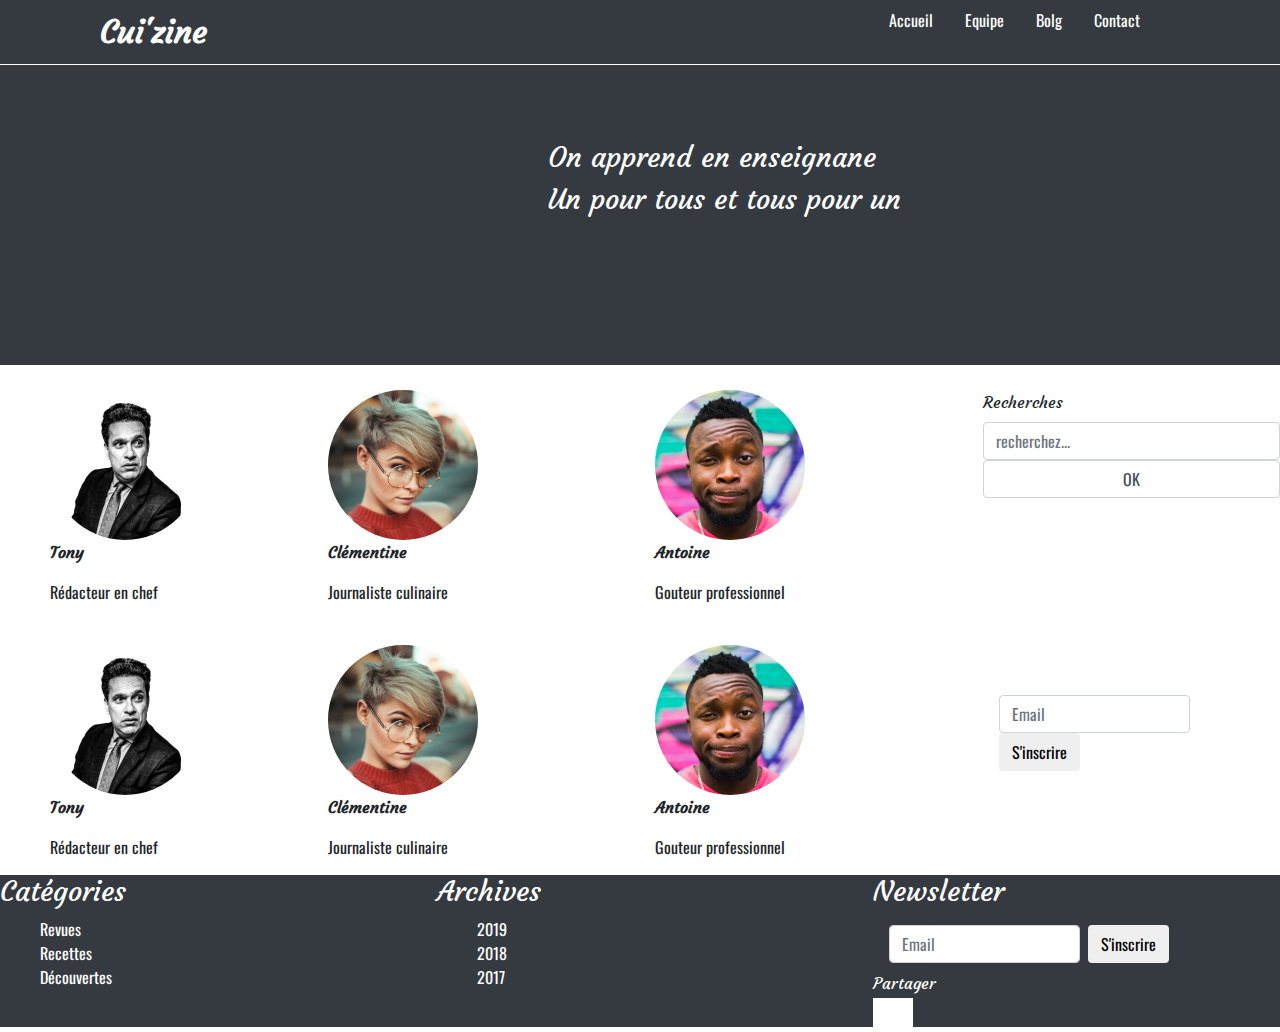
<file: cuisine-blog/team.html>
<!DOCTYPE html>
<html lang="en">

<head>
    <meta charset="UTF-8" />
    <meta name="viewport" content="width=device-width, initial-scale=1.0" />
    <link rel="stylesheet" href="css/bootstrap.css">
    <link rel="stylesheet" href="css/homepage.css">
    <link rel="stylesheet" href="css/main.css">
    <link rel="stylesheet" href="css/team.css">
    <link rel="preconnect" href="https://fonts.gstatic.com">
    <link href="https://fonts.googleapis.com/css2?family=Courgette&display=swap" rel="stylesheet">
    <link rel="preconnect" href="https://fonts.gstatic.com">
    <link href="https://fonts.googleapis.com/css2?family=Courgette&family=Oswald:wght@200&display=swap"
        rel="stylesheet">
    <link rel="stylesheet" href="https://use.fontawesome.com/releases/v5.15.1/css/all.css"
        integrity="sha384-vp86vTRFVJgpjF9jiIGPEEqYqlDwgyBgEF109VFjmqGmIY/Y4HV4d3Gp2irVfcrp" crossorigin= />
    <title>Team Teste html-css-bootsrap</title>
</head>
<bod>
    <nav>
        <div class="conatiner-fluid bg-dark">
            <div class="row">
                <div class="col-1">
                    <div>
                        <ul class="nav nav-pills">
                            <li class="nav-item">
                                <a id="nav1" class="nav-link media" href="#">Cui'zine</a>
                            </li>
                        </ul>
                    </div>
                </div>
                <div class="col-4 offset-7">
                    <div>
                        <ul class="nav nav-pills">
                            <li class="nav-item">
                                <a class="nav-link " href="#">Accueil</a>
                            </li>
                            <li class="nav-item">
                                <a class="nav-link" href="#">Equipe</a>
                            </li>
                            <li class="nav-item">
                                <a class="nav-link" href="#">Bolg</a>
                            </li>
                            <li class="nav-item">
                                <a class="nav-link" href="#">Contact</a>
                            </li>
                        </ul>
                    </div>
                </div>
            </div>
        </div>
    </nav>
    <div id="dark" class="container-fluid bg-dark">
        <div class="row">
            <div class="col-lg-4 offset-5 col-md-6 offset-0 col-sm-12">
                <div><img id="img" src="img/logo_square_white.png" alt="logo_square_black">
                </div>
            </div>
        </div>
        <div class="row">
            <div class="col-lg-4 offset-5 col-md-6 offset-0 col-sm-12">
                <h3 class="h23">On apprend en enseignane</h3>
            </div>
        </div>
        <div class="row">
            <div class="col-lg-4 offset-5 col-md-6 offset-0 col-sm-12">
                <h3>Un pour tous et tous pour un</h3>
            </div>
        </div>
    </div>
    <div class="div-padding" class="conatiner">
        <div class="row">
            <div class="col-lg-3 col-md-6 col-sm-12">
                <div class="tony">
                    <img class="img-team" src="./img/team/tony.jpg" alt="tony">
                    <p class="name">Tony</p>
                    <p>Rédacteur en chef</p>
                </div>
            </div>
            <div class="col-lg-3 col-md-6 col-sm-12">
                <div>
                    <img class="img-team" src="img/team/clementine.jpg" alt="clementine">
                    <p class="name">Clémentine</p>
                    <p>Journaliste culinaire</p>
                </div>
            </div>
            <div class="col-lg-3 col-md-6 col-sm-12">
                <img class="img-team" src="img/team/antoine.jpg" alt="">
                <p class="name">Antoine</p>
                <p>Gouteur professionnel</p>
            </div>
            <div class="col-lg-3 col-md-6 col-sm-12">
                <div class="form-group">
                    <label class="media" for="">Recherches</label>
                    <input type="text" class="form-control" id="#" aria-describedby="text"
                        placeholder="recherchez...">
                    <input type="button" value="OK" class="form-control" id="#" aria-describedby="text">
                </div>
            </div>
        </div>
        <div class="div-padding" class="conatiner">
            <div class="row">
                <div class="col-lg-3 col-md-6 col-sm-12">
                    <div class="tony">
                        <img class="img-team" src="./img/team/tony.jpg" alt="tony">
                        <p class="name">Tony</p>
                        <p>Rédacteur en chef</p>
                    </div>
                </div>
                <div class="col-lg-3 col-md-6 col-sm-12">
                    <div>
                        <img class="img-team" src="img/team/clementine.jpg" alt="clementine">
                        <p class="name">Clémentine</p>
                        <p>Journaliste culinaire</p>
                    </div>
                </div>
                <div class="col-3">
                    <img class="img-team" src="img/team/antoine.jpg" alt="">
                    <p class="name">Antoine</p>
                    <p>Gouteur professionnel</p>
                </div>
                <div class="col-lg-3 col-md-6 col-sm-12">
                    <h3>Newsletter</h3>
                    <div class="navbar navbar-light">
                        <form class="form-inline">
                          <input class="form-control mr-sm-2" type="search" placeholder="Email" aria-label="Search">
                          <button class="btn btn-outline my-2 my-sm-0" type="submit">S'inscrire</button>
                        </form>
                    </div>
                    <div id="multimedia">
                        <label class=" media white" for="">Partager</label>
                        <i class="fab fa-facebook"></i>
                        <i class="fab fa-instagram"></i>
                        <i class="fab fa-youtube"></i>
                        <i class="fab fa-twitter"></i>
    
                    </div>

                </div>
            </div>
        </div>
    </div>


    
    <footer>
        <div id="footer-div" class="conatiner bg-dark height">
            <div class="row">
                <div class="col-lg-4 col-md-12 col-sm-12">
                    <h3>Catégories</h3>
                    <ul>
                        <li><a href="">Revues</a></li>
                        <li><a href="">Recettes</a></li>
                        <li><a href="">Découvertes</a></li>
                    </ul>
                </div>
                <div class="col-lg-4 col-md-12 col-sm-12">
                    <h3>Archives</h3>
                    <ul>
                        <li><a href="">2019</a></li>
                        <li><a href="">2018</a></li>
                        <li><a href="">2017</a></li>
                    </ul>
                </div>
                <div class="col-lg-4 col-md-12 col-sm-12">
                    <h3>Newsletter</h3>
                    <div class="navbar navbar-light">
                        <form class="form-inline">
                          <input class="form-control mr-sm-2" type="search" placeholder="Email" aria-label="Search">
                          <button class="btn btn-outline my-2 my-sm-0" type="submit">S'inscrire</button>
                        </form>
                    </div>
                    <div id="multimedia">
                        <label class=" media white" for="">Partager</label>
                        <i class="fab fa-facebook"></i>
                        <i class="fab fa-instagram"></i>
                        <i class="fab fa-youtube"></i>
                        <i class="fab fa-twitter"></i>
    
                    </div>

                </div>
            </div>
        </div>
    </footer>


</bod>

</html>
</file>
<file: cuisine-blog/css/homepage.css>
/* font-family: 'Courgette', cursive;
font-family: 'Oswald', sans-serif;

*/
body{
    font-family: 'Oswald', sans-serif;

}
#paragraph div{
    padding-bottom: 10px ;
}
nav{
    border-bottom: 0.1px solid #ffff;
}

#img{
    width: 100%;
    height: auto;
    border-radius: 50%;
}


.row h2, h3{
    color: #ffff;
    font-family: 'Courgette', cursive;


}
.img-article{
    width: 200px;
    height: 150px;
}
#title{
    color: black;
}
</file>
<file: cuisine-blog/css/main.css>
#section div h4, .media{
    font-family: 'Courgette', cursive;

}

nav div a{
    color: #ffff;
}
nav div a:hover{
    color: azure;
    border-bottom: bisque 0.5px solid;
}
#multimedia .fab{
    background-color: #ffff;
}
#multimedia i{
    padding: 5px;
}
.height{
    height: 200px;
}
.white{
    color: #fff;
}
footer div ul li{
    list-style: none;
}
footer div ul li a{
    color: #ffff;
    text-decoration: #ffff;
}
footer div ul li a:hover{
    color: #ffff;
    text-decoration: blue;
}
#nav1{
    padding-left: 100px;
    font-size: xx-large;
    font-weight: bold;
}
#footer-div{
    height: auto;
}
</file>
<file: css/style2.css>
/*GENERAL*/
*{
    margin: 0;
    padding: 0;
}
body{
    font-family: Arial, sans-serif;
    font-size: 15px;
}
h1, h2, h3, h4{
    color: #444;
}
h1{
    font-family: 'Crete Round', serif;
    font-size: 45px;
}

h2{
    font-size: 55px;
}

h4{
    font-size: 24px;
}

h3{
    font-size: 30px;

}

p{
    line-height: 20px;
    color: #777;
}

ul{
    list-style: none;
}

a{
    text-decoration: none;
    color: #444;
}

.wrapper{
    width: 940px;
    margin: 0 auto;
    padding: 0 10px;
}

.orange{
    color: #ff7a00;
}

.clear{
    clear: both;
}

small{
    font-size: 13px;
    font-style: italic;
}

/*HEADER*/

header{
    height: 120px;
}

header h1{
    float: left;
    margin-top: 32px;
}

header nav{
    float: right;
    margin-top: 50px;
}

header nav ul li{
    float: left;
    display: inline-block;
}

header nav ul li a{
    text-transform: uppercase;
    font-weight: bold;
    margin-right: 20px;
}

/*main_image*/

#main_img{
    height: 580px;
    background: url('./../img/main.jpg') center;
}
#main_img h2{
    font-weight: normal;
    text-transform: uppercase;
    text-align: center;
    padding: 150px 0 40px 0;
    margin-bottom: 20px;
}
.button-1{
    width: 120px;
    height: 50px;
    display: block;
    background: #ff7a00;
    color: #fff;
    font-size: 20px;
    margin: 0 auto;
    line-height: 50px;
    text-align: center;
    border-radius: 3px;
}
.button-1:hover{
    background:#02b8dd;
}

/* STEPS*/
#steps ul{
    margin: 80px 0;
}

#steps ul li{
    width: 300px;
    float: left;
    padding-top: 140px;
    text-align: center;
    margin-right: 10px;
}

#steps h4{
    text-transform: uppercase;
    margin-bottom: 20px;
}

#steps p{
    margin-bottom: 20px;
    
}

#step-1{
    background: url(./../img/steps-icon-1.png) no-repeat top center;

}

#step-2{
    background: url(./../img/steps-icon-2.png) no-repeat top center;
}

#step-3{
    background: url(./../img/steps-icon-3.png) no-repeat top center;
}

/*posiblities */

#posiblities{
    background-color: #efefef;
    padding: 60px 0;
}

#posiblities article{
    width: 460px;
    height: 270px;
    float: left;
    border-radius: 10px;

}
#posiblities article:first-child{
    margin-right: 20px;
}

.overlay{
    background:rgba( 255, 255, 255, 0.95);
    height: 100%;
    width: 190px;
    padding: 20px;
    border-radius: 10px 0 0 10px;
    text-align: center;
    box-sizing: border-box;
}
article h4{
    border-bottom: 1px solid #ddd;
    padding-bottom: 20px;
    text-transform: uppercase;
    margin-bottom: 20px;
    text-align: center;
}

#posiblities p{
    text-align: center;
    margin-bottom: 20px;
}

.button-2{
    color: #fff;
    background-color: #ff7a00;
    padding: 6px 20px;
    border-radius: 3px;
}

.button-2:hover{
    color: #fff;
    background-color: #02b8dd;
}

/* CONTACT*/

#contact{
    padding: 60px 0;
    text-align: center;
}

#contact h3{
    width: 400px;
    text-transform: uppercase;
    margin:0 auto 20px auto;
    border-bottom: 1px solid #02b8dd;
    padding: 20px;
}

form{
    margin: 60px 0 20px 0;
}

label{
    font-weight: bold;
    font-size: 20px;
    margin-right: 10px;
    color: #777;
}

input[type="text"]{
padding:10px;
font-size: 20px;
margin-right: 20px;
border: 2px solid #ddd;
border-radius: 3px;
}
input[type="submit"]{
    width: 50px;
    height: 45px;
}

.button-3{
    color: #fff;
    font-size: 20px;
    font-weight: bold;
    background-color: #02b8dd;
    border-style: none;
    border-radius: 3px;
    padding: 11px;
    
}

.button-3:hover{
    color: #fff;
    background-color: #444;
}

/* FOOTER*/
footer{
    height: 260px;
    background-color: #444;
}
footer h1{
    color: #fff;
    text-align: center;
    padding-top: 80px;
}

.copyright{
    text-align: center;
    font-weight: bold;
    padding-top: 30px;
    color: #777;
}
</file>
<file: cuisine-blog/css/team.css>
.img-team{
    width: 150px;
    height: 150px;
    border-radius: 50%;
}
.name{
    font-size: 16px;
    font-weight: bold;
    font-family: 'Courgette', cursive;

}
.div-padding{
    padding-top: 25px;
}
.tony{
    padding-left: 50px;
}
#img{
    display: none;
}
#dark{
    height: 300px;
}
#dark .h23{
    padding-top: 75px;
}
</file>
<file: cuisine-blog/css/team-member.css>
#antoine{
    width: 300px;
    height: 300px;
    border-radius: 50%;
}

footer{
    padding-top: 35px;
}
#con{
    padding-top: 35px;
}
</file>
<file: cuisine-blog/css/contact.css>
#img{
    display: block;
}

address h2{
    color:#000;
}
</file>
<file: cuisine-blog/css/poste.css>
#card{
    height: 300px;

}
#card-txt{
    padding-top: 100px;
}
#conclusion{
    color: #000;
}
#anti2{
    width: 150px;
    height: 150px;
    border-radius: 50%;
}

.fourch{
    width: 100px;
}
.fourchette{
    background: rgba(0, 0, 0, 0.2);
    width: 150px;
    height: 150px;
    border-radius: 50%;
}
</file>
